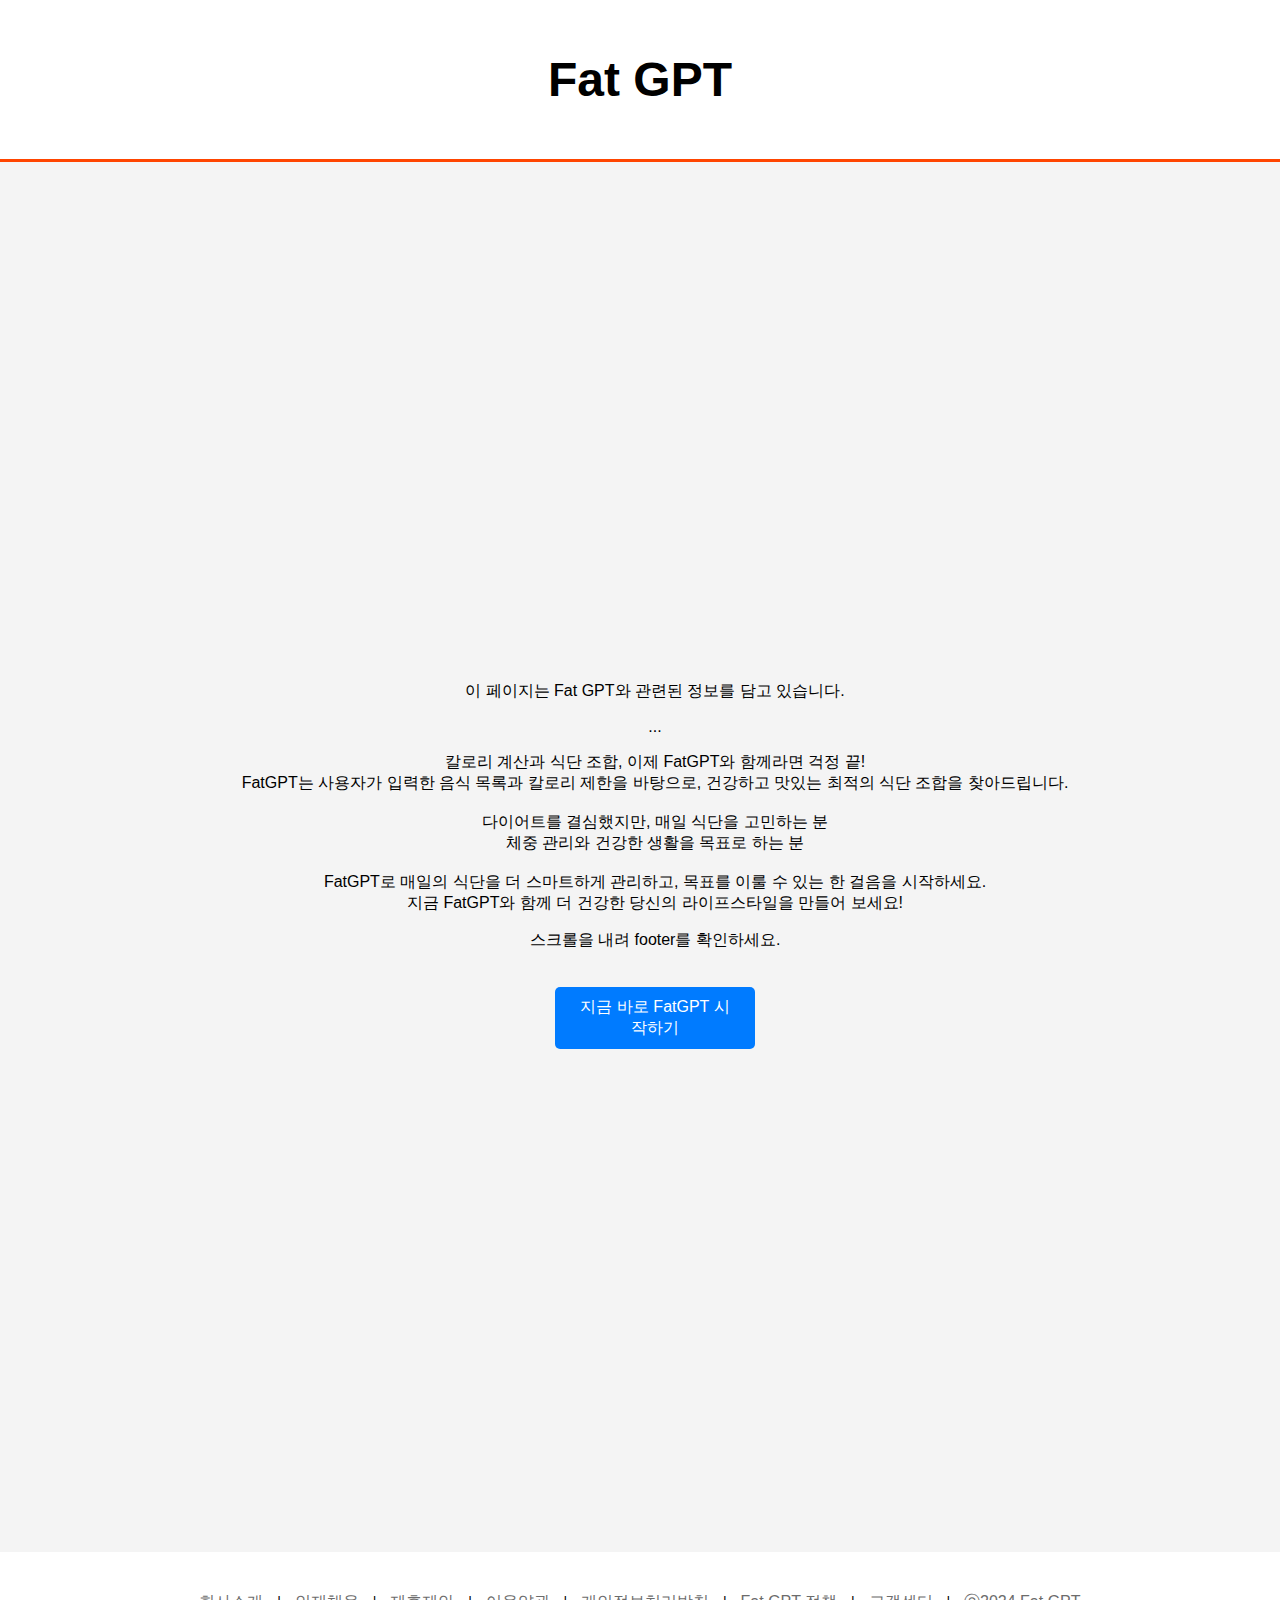
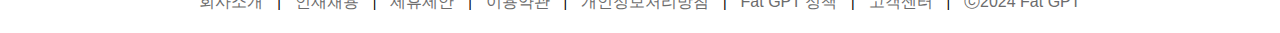
<file: index.html>
<!DOCTYPE html>
<html lang="en">
<head>
    <meta charset="UTF-8">
    <meta name="viewport" content="width=device-width, initial-scale=1.0">
    <title>Redirecting...</title>
    <meta http-equiv="refresh" content="0; URL='./FatGPT/index.html'" />
</head>
<body>
    <p>If you are not redirected automatically, follow this <a href="./FatGPT/index.html">link</a>.</p>
</body>
</html>
</file>
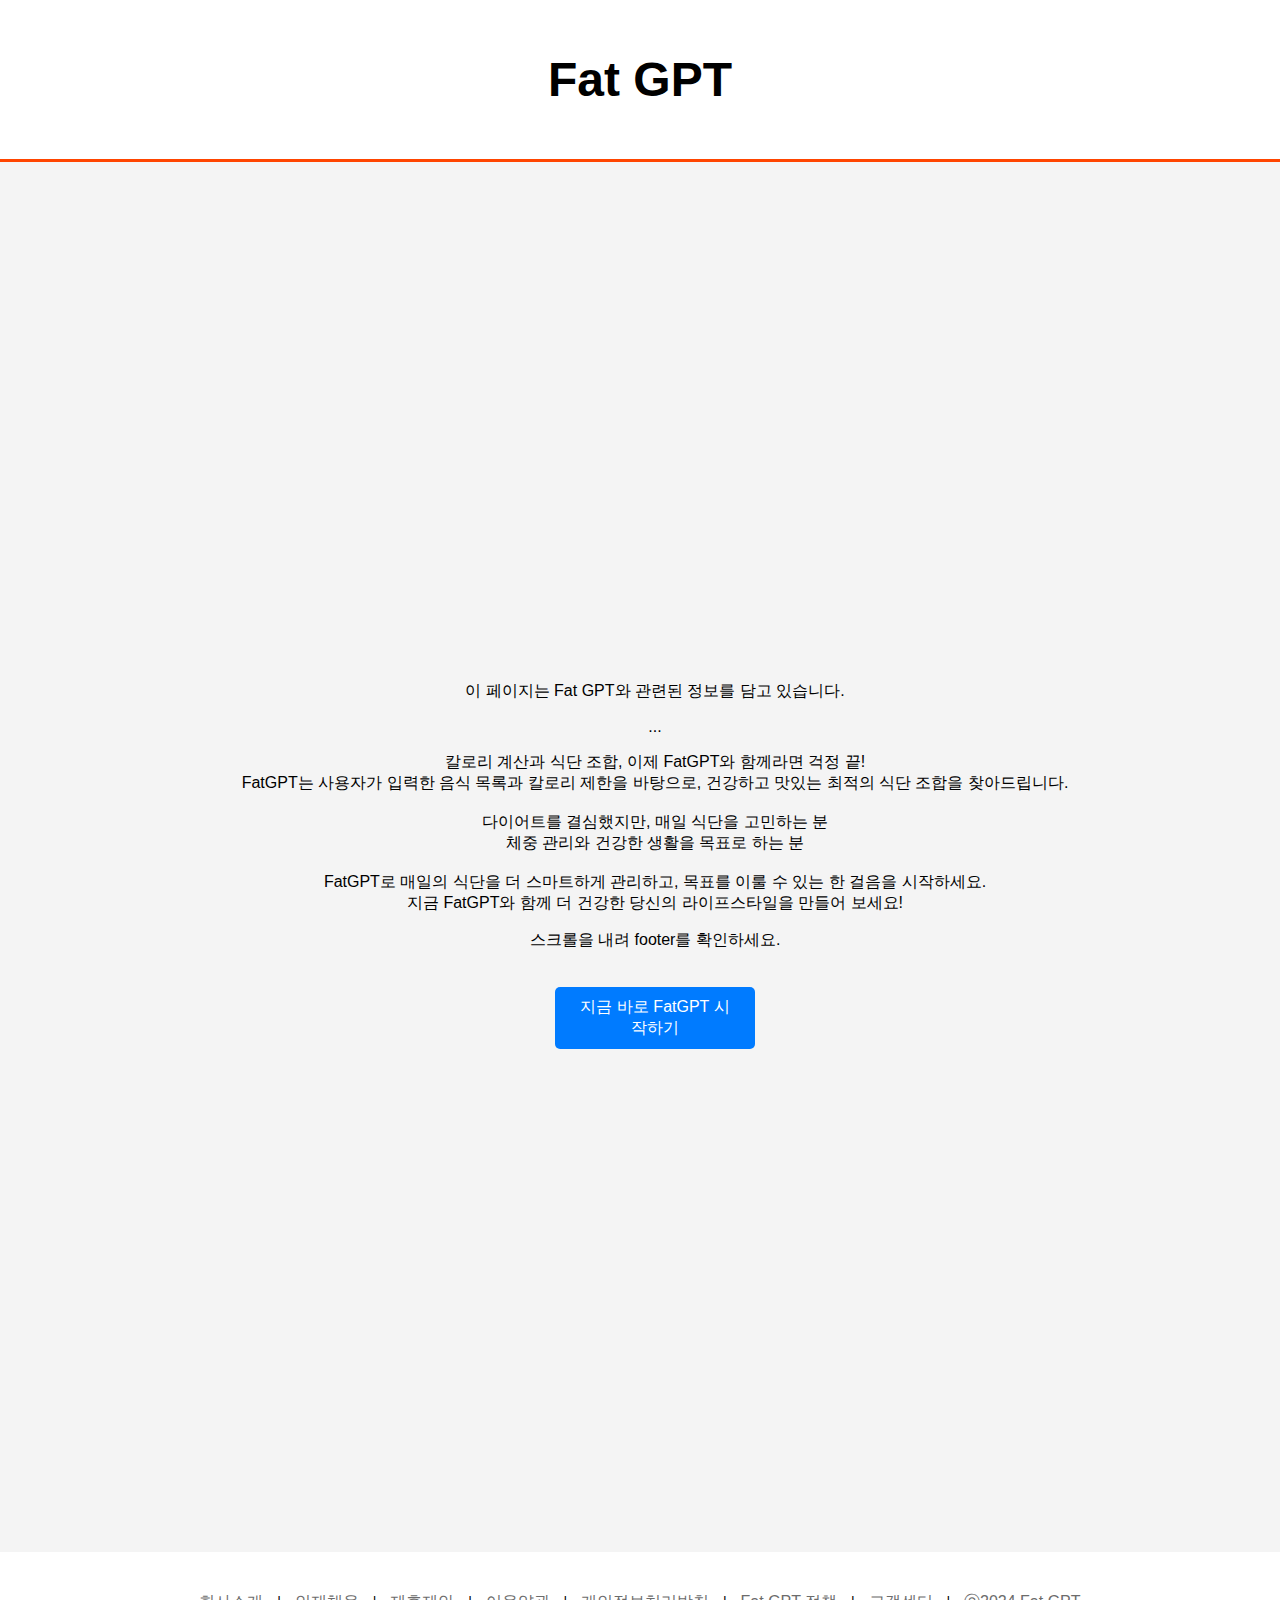
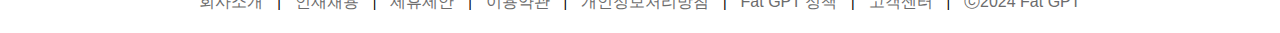
<file: FatGPT/index.html>
<!DOCTYPE html>
<html lang="en">
<head>
    <meta charset="UTF-8">
    <meta name="viewport" content="width=device-width, initial-scale=1.0">
    <title>FAT GPT</title>

    <link rel="stylesheet" href="style.css">
</head>
<body>
    <header>
        <h1>Fat GPT</h1>
    </header>
    <main>
        <div class="content">
            <p>이 페이지는 Fat GPT와 관련된 정보를 담고 있습니다.</p>
            <p>...</p>
            칼로리 계산과 식단 조합, 이제 FatGPT와 함께라면 걱정 끝!<br>
            FatGPT는 사용자가 입력한 음식 목록과 칼로리 제한을 바탕으로, 건강하고 맛있는 최적의 식단 조합을 찾아드립니다.<br>
            <br>
            다이어트를 결심했지만, 매일 식단을 고민하는 분<br>
            체중 관리와 건강한 생활을 목표로 하는 분<br>
            <br>
            FatGPT로 매일의 식단을 더 스마트하게 관리하고, 목표를 이룰 수 있는 한 걸음을 시작하세요.<br>
            지금 FatGPT와 함께 더 건강한 당신의 라이프스타일을 만들어 보세요!<br>
            <p>스크롤을 내려 footer를 확인하세요.</p>

            <a href="login.html">지금 바로 FatGPT 시작하기</a>
        </div>
        
    </main>
    <footer>
        <a href="#">회사소개</a> | 
        <a href="#">인재채용</a> | 
        <a href="#">제휴제안</a> | 
        <a href="#">이용약관</a> | 
        <a href="#">개인정보처리방침</a> | 
        <a href="#">Fat GPT 정책</a> | 
        <a href="#">고객센터</a> | 
        <a href="#">ⓒ2024 Fat GPT</a>
    </footer>
</body>
</html>
</file>
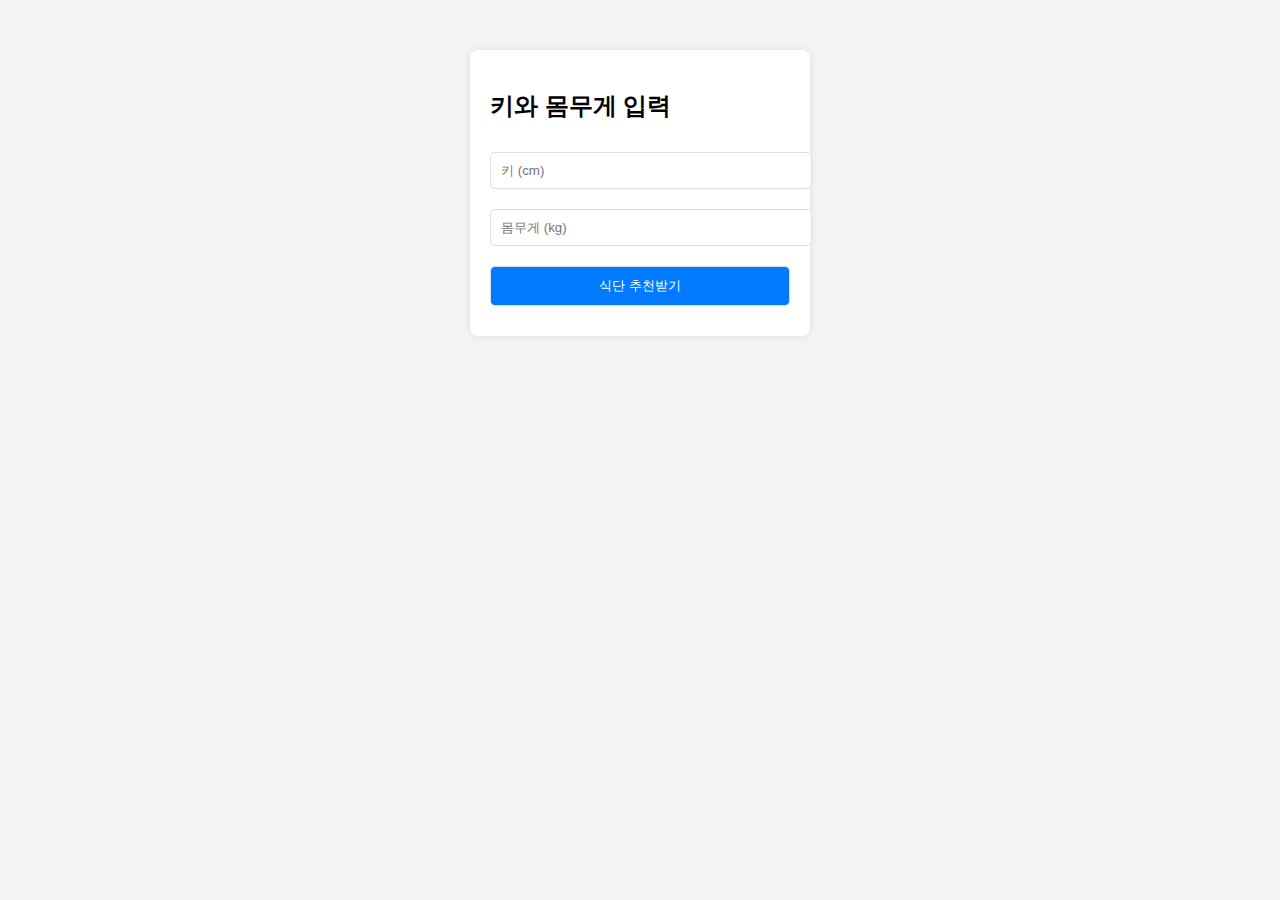
<file: add_food.html>
<!DOCTYPE html>
<html lang="en">
<head>
    <meta charset="UTF-8">
    <meta name="viewport" content="width=device-width, initial-scale=1.0">
    <title>식단 추천</title>
    <style>
        body {
            font-family: Arial, sans-serif;
            margin: 0;
            padding: 0;
            background-color: #f4f4f4;
        }
        form {
            width: 300px;
            margin: 50px auto;
            padding: 20px;
            background: white;
            box-shadow: 0 0 10px rgba(0, 0, 0, 0.1);
            border-radius: 8px;
        }
        input, button {
            width: 100%;
            margin: 10px 0;
            padding: 10px;
            border: 1px solid #ddd;
            border-radius: 5px;
        }
        button {
            background-color: #007BFF;
            color: white;
            cursor: pointer;
        }
        button:hover {
            background-color: #0056b3;
        }
    </style>
</head>
<body>
    <form>
        <h2>키와 몸무게 입력</h2>
        <input type="number" placeholder="키 (cm)" required>
        <input type="number" placeholder="몸무게 (kg)" required>
        <button type="submit">식단 추천받기</button>
    </form>
</body>
</html>
</file>
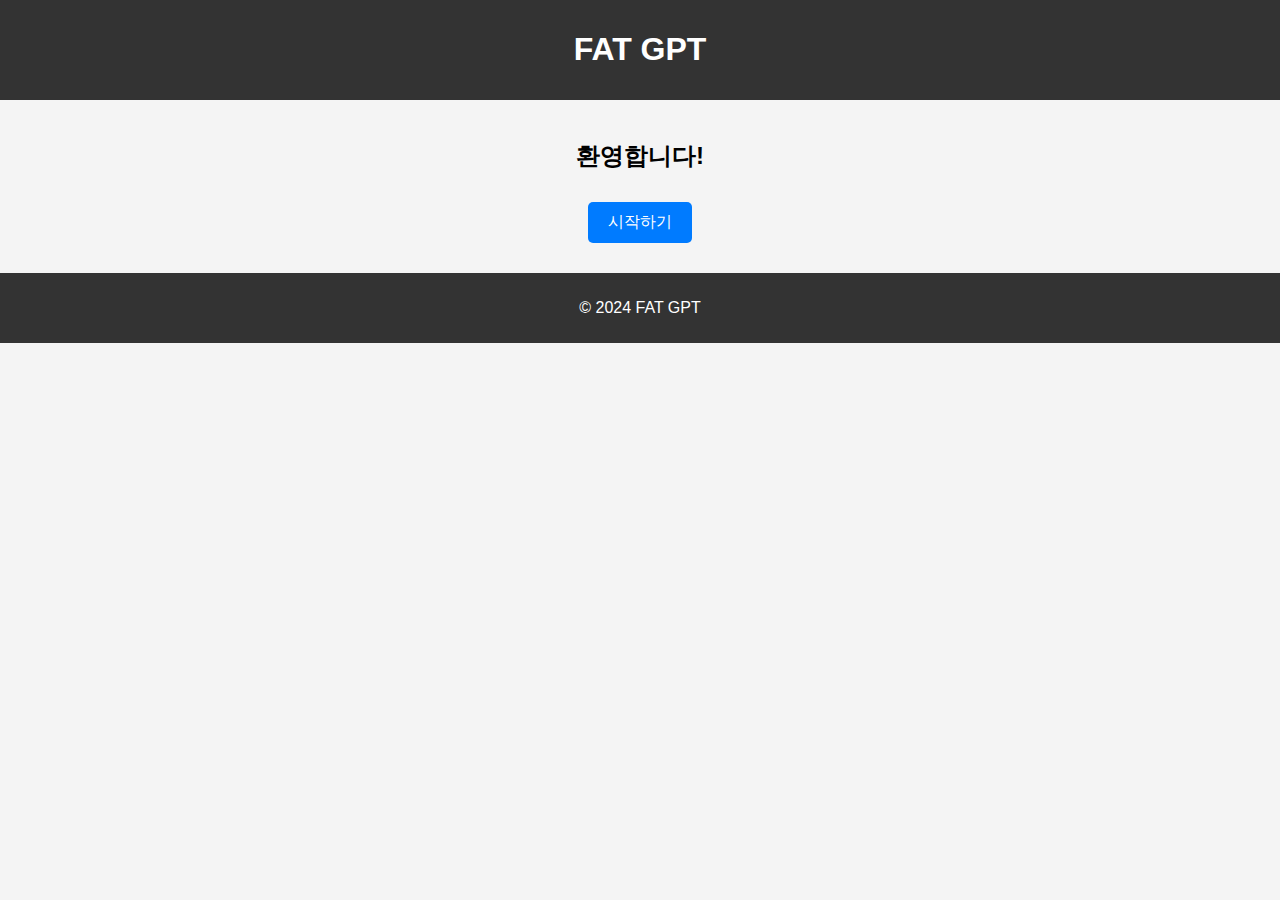
<file: home.html>
<!DOCTYPE html>
<html lang="en">
<head>
    <meta charset="UTF-8">
    <meta name="viewport" content="width=device-width, initial-scale=1.0">
    <title>FAT GPT</title>
    <style>
        body {
            font-family: Arial, sans-serif;
            margin: 0;
            padding: 0;
            background-color: #f4f4f4;
        }
        header, footer {
            background-color: #333;
            color: white;
            text-align: center;
            padding: 10px 0;
        }
        main {
            padding: 20px;
            text-align: center;
        }
        a {
            display: inline-block;
            margin: 10px 0;
            padding: 10px 20px;
            background-color: #007BFF;
            color: white;
            text-decoration: none;
            border-radius: 5px;
        }
        a:hover {
            background-color: #0056b3;
        }
    </style>
</head>
<body>
    <header>
        <h1>FAT GPT</h1>
    </header>
    <main>
        <h2>환영합니다!</h2>
        <a href="login.html">시작하기</a>
    </main>
    <footer>
        <p>© 2024 FAT GPT</p>
    </footer>
</body>
</html>
</file>
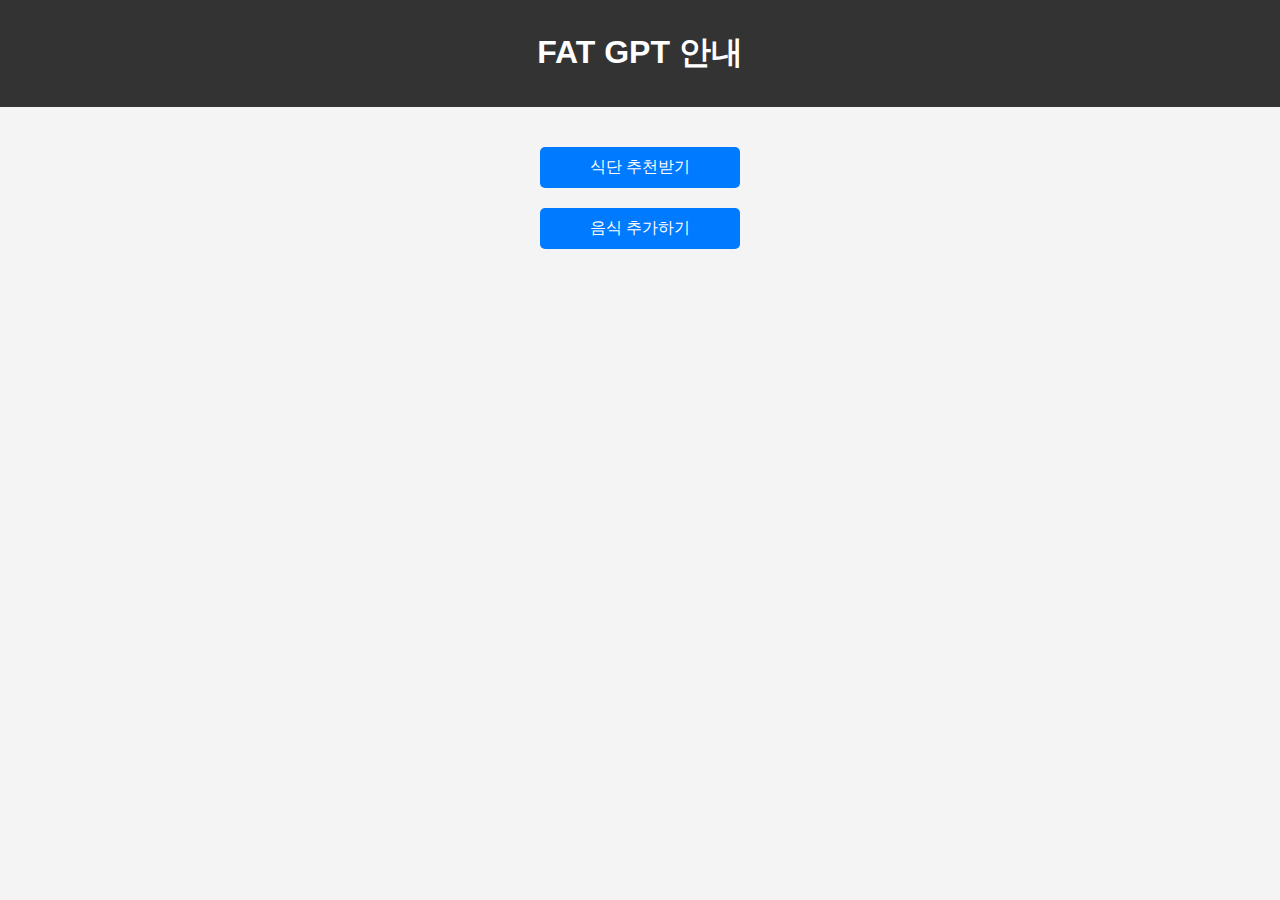
<file: info.html>
<!DOCTYPE html>
<html lang="en">
<head>
    <meta charset="UTF-8">
    <meta name="viewport" content="width=device-width, initial-scale=1.0">
    <title>안내</title>
    <style>
        body {
            font-family: Arial, sans-serif;
            margin: 0;
            padding: 0;
            background-color: #f4f4f4;
        }
        header {
            background-color: #333;
            color: white;
            text-align: center;
            padding: 10px 0;
        }
        main {
            padding: 20px;
            text-align: center;
        }
        button {
            display: block;
            width: 200px;
            margin: 20px auto;
            padding: 10px;
            font-size: 16px;
            color: white;
            background-color: #007BFF;
            border: none;
            border-radius: 5px;
            cursor: pointer;
        }
        button:hover {
            background-color: #0056b3;
        }
    </style>
</head>
<body>
    <header>
        <h1>FAT GPT 안내</h1>
    </header>
    <main>
        <button onclick="location.href='recommend.html'">식단 추천받기</button>
        <button onclick="location.href='add_food.html'">음식 추가하기</button>
    </main>
</body>
</html>
</file>
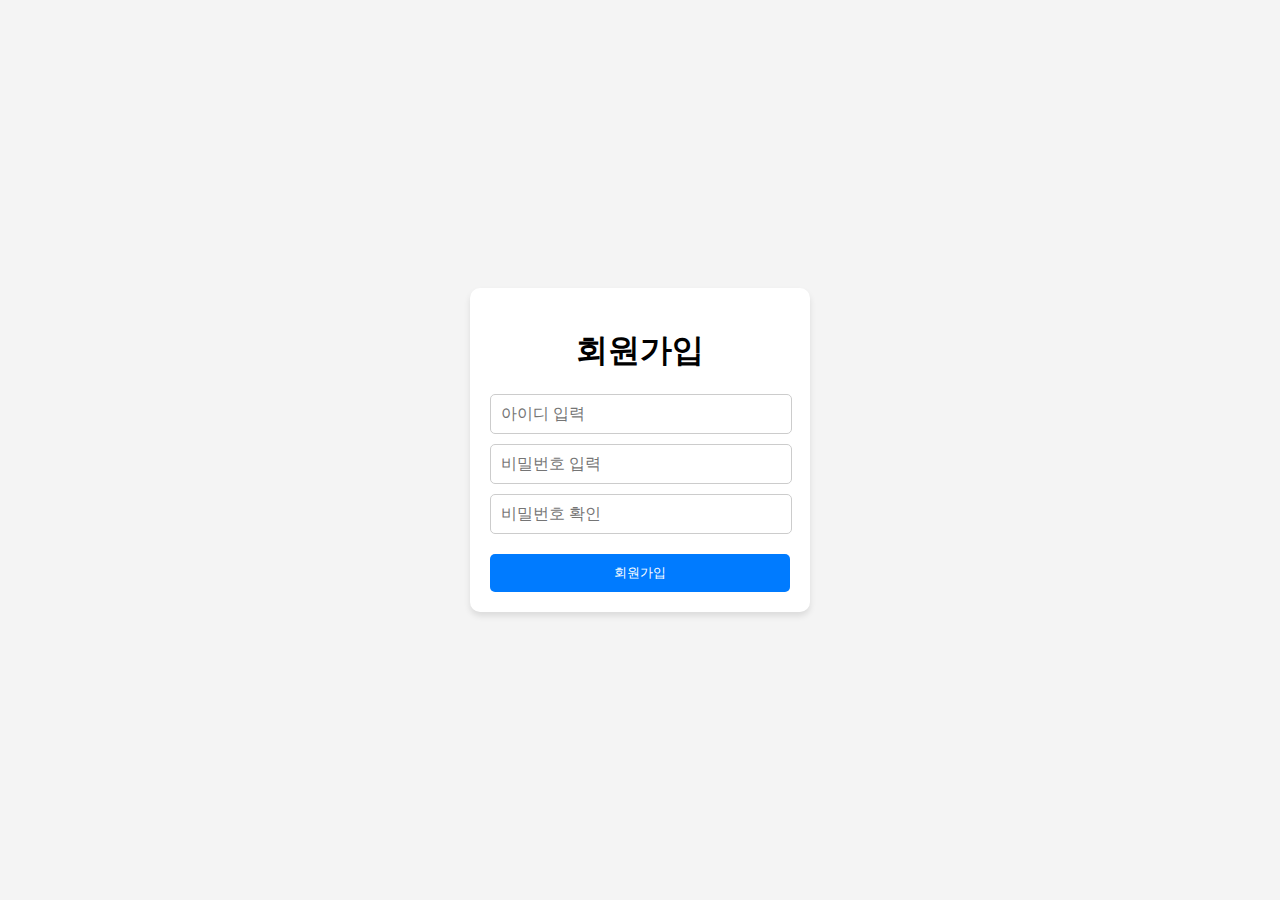
<file: join.html>
<!DOCTYPE html>
<html lang="en">
<head>
    <meta charset="UTF-8">
    <meta name="viewport" content="width=device-width, initial-scale=1.0">
    <title>회원가입</title>
    <style>
        body {
            font-family: Arial, sans-serif;
            margin: 0;
            padding: 0;
            display: flex;
            justify-content: center;
            align-items: center;
            height: 100vh;
            background-color: #f4f4f4;
        }
        .container {
            background: white;
            padding: 20px;
            border-radius: 10px;
            box-shadow: 0 4px 6px rgba(0, 0, 0, 0.1);
            text-align: center;
            width: 300px; /* 컨테이너의 넓이 설정 */
        }
        input {
            display: block;
            width: calc(100% - 20px); /* 컨테이너 크기에 맞게 조정 */
            margin: 10px auto;
            padding: 10px;
            font-size: 16px;
            border: 1px solid #ccc;
            border-radius: 5px;
        }
        button {
            width: 100%;
            padding: 10px;
            background-color: #007BFF;
            color: white;
            border: none;
            border-radius: 5px;
            cursor: pointer;
            margin-top: 10px;
        }
        button:hover {
            background-color: #0056b3;
        }
    </style>
</head>
<body>
    <div class="container">
        <h1>회원가입</h1>
        <input type="text" id="joinId" placeholder="아이디 입력" required>
        <input type="password" id="joinPwd" placeholder="비밀번호 입력" required>
        <input type="password" id="confirmPwd" placeholder="비밀번호 확인" required>
        <button onclick="register()">회원가입</button>
    </div>

    <script>
        function register() {
            const id = document.getElementById('joinId').value;
            const pwd = document.getElementById('joinPwd').value;
            const confirmPwd = document.getElementById('confirmPwd').value;

            if (pwd !== confirmPwd) {
                alert('비밀번호가 일치하지 않습니다.');
                return;
            }

            const accounts = JSON.parse(localStorage.getItem('accounts')) || [];

            if (accounts.some(acc => acc.id === id)) {
                alert('이미 존재하는 아이디입니다.');
                return;
            }

            accounts.push({ id, pwd });
            localStorage.setItem('accounts', JSON.stringify(accounts));

            alert('회원가입이 완료되었습니다. 로그인하세요.');
            location.href = 'login.html';
        }
    </script>
</body>
</html>
</file>
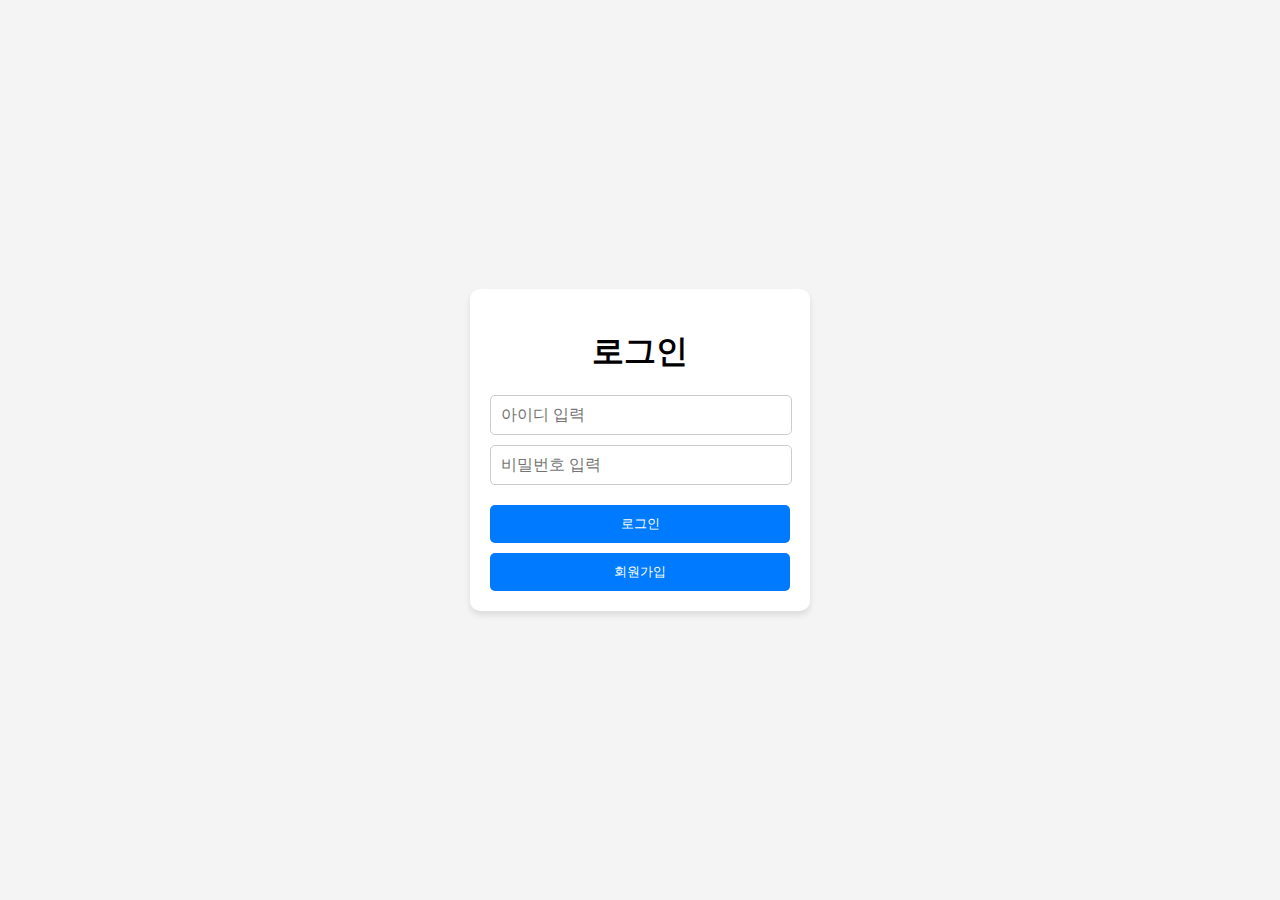
<file: login.html>
<!DOCTYPE html>
<html lang="en">
<head>
    <meta charset="UTF-8">
    <meta name="viewport" content="width=device-width, initial-scale=1.0">
    <title>로그인</title>
    <style>
        body {
            font-family: Arial, sans-serif;
            margin: 0;
            padding: 0;
            display: flex;
            justify-content: center;
            align-items: center;
            height: 100vh;
            background-color: #f4f4f4;
        }
        .container {
            background: white;
            padding: 20px;
            border-radius: 10px;
            box-shadow: 0 4px 6px rgba(0, 0, 0, 0.1);
            text-align: center;
            width: 300px; /* 컨테이너의 넓이 설정 */
        }
        input {
            display: block;
            width: calc(100% - 20px); /* 컨테이너 크기에 맞게 조정 */
            margin: 10px auto;
            padding: 10px;
            font-size: 16px;
            border: 1px solid #ccc;
            border-radius: 5px;
        }
        button {
            width: 100%;
            padding: 10px;
            background-color: #007BFF;
            color: white;
            border: none;
            border-radius: 5px;
            cursor: pointer;
            margin-top: 10px;
        }
        button:hover {
            background-color: #0056b3;
        }
    </style>
</head>
<body>
    <div class="container">
        <h1>로그인</h1>
        <input type="text" id="loginId" placeholder="아이디 입력" required>
        <input type="password" id="loginPwd" placeholder="비밀번호 입력" required>
        <button onclick="login()">로그인</button>
        <button onclick="location.href='join.html'">회원가입</button>
    </div>

    <script>
        function login() {
            const id = document.getElementById('loginId').value;
            const pwd = document.getElementById('loginPwd').value;

            const accounts = JSON.parse(localStorage.getItem('accounts')) || [];
            const user = accounts.find(acc => acc.id === id && acc.pwd === pwd);

            if (user) {
                alert('로그인 성공!');
                location.href = 'info.html';
            } else {
                alert('아이디 또는 비밀번호가 올바르지 않습니다.');
            }
        }
    </script>
</body>
</html>
</file>
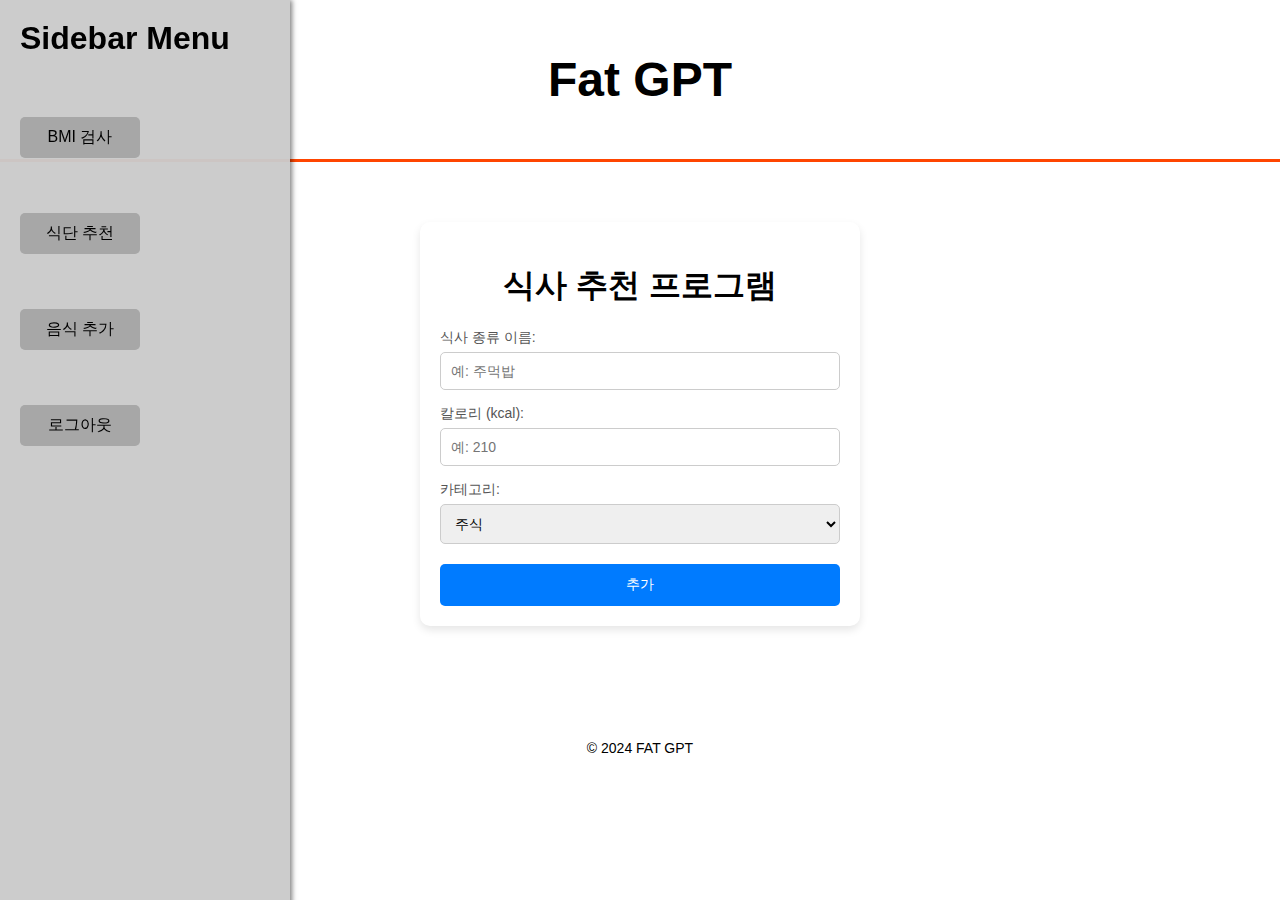
<file: FatGPT/add.html>
<!DOCTYPE html>
<html lang="ko">
<head>
  <meta charset="UTF-8">
  <meta name="viewport" content="width=device-width, initial-scale=1.0">
  <title>식사 추천</title>

  <link rel="stylesheet" href="style.css">
  <script src="functions.js"></script>
  
  <style>
    label {
      display: block;
      font-size: 14px;
      color: #555;
      margin-top: 15px;
      text-align: left;
    }

    input, select {
      width: 100%;
      padding: 10px;
      margin-top: 5px;
      border: 1px solid #ccc;
      border-radius: 5px;
      box-sizing: border-box;
      font-size: 14px;
    }

    button {
      margin-top: 20px;
      padding: 12px 20px;
      background-color: #007bff;
      color: #fff;
      border: none;
      border-radius: 5px;
      cursor: pointer;
      font-size: 14px;
      width: 100%;
    }

    button:hover {
      background-color: #0056b3;
    }

    #meal-result {
      margin-top: 20px;
      text-align: left;
      font-size: 14px;
      color: #333;
      background-color: #f1f1f1;
      padding: 15px;
      border-radius: 5px;
    }
  </style>
</head>
<body>
    <!-- 사이드바 -->
    <div class="sidebar">
        <h2>Sidebar Menu</h2>
        <ul>
            <li><a href="bmi.html">BMI 검사</a></li>
            <li><a href="menu.html">식단 추천</a></li>
            <li><a href="add.html">음식 추가</a></li>
            <li><a href="login.html">로그아웃</a></li>
        </ul>
    </div>
    <header>
        <h1>Fat GPT</h1>
    </header>
    <div class="container">
        <h1>식사 추천 프로그램</h1>

        <!-- 식사 종류 입력 필드 -->
        <div>
        <label for="food-name">식사 종류 이름:</label>
        <input type="text" id="food-name" placeholder="예: 주먹밥">
        </div>

        <div>
        <label for="food-calories">칼로리 (kcal):</label>
        <input type="number" id="food-calories" min="0" placeholder="예: 210">
        </div>

        <div>
        <label for="food-category">카테고리:</label>
        <select id="food-category">
            <option value="주식">주식</option>
            <option value="단일음식">단일음식</option>
            <option value="메인반찬">메인반찬</option>
            <option value="사이드반찬">사이드반찬</option>
            <option value="국">국</option>
            <option value="후식">후식</option>
        </select>
        </div>
        
        <!-- 추가 버튼 -->
        <button onclick="addFood()">추가</button>

        <script>
        window.onload = function() {
            // 로컬 스토리지에서 식사 종류 로드
            const foodsData = JSON.parse(localStorage.getItem("Foods")) || [];
        };

        function addFood() {
            const name = document.getElementById('food-name').value;
            const calories = parseInt(document.getElementById('food-calories').value);
            const category = document.getElementById('food-category').value;

            if (name && calories && category) {
            const newFood = { name, calories, category };
            const foodsData = JSON.parse(localStorage.getItem("Foods")) || [];
            foodsData.push(newFood);
            localStorage.setItem("Foods", JSON.stringify(foodsData));

            // 입력 필드 초기화
            document.getElementById('food-name').value = '';
            document.getElementById('food-calories').value = '';
            document.getElementById('food-category').value = '주식';
            } else {
            alert('모든 필드를 입력하세요.');
            }
        }


        </script>
    </div>

    <footer>
        <p>© 2024 FAT GPT</p>
    </footer>
</body>
</html>
</file>
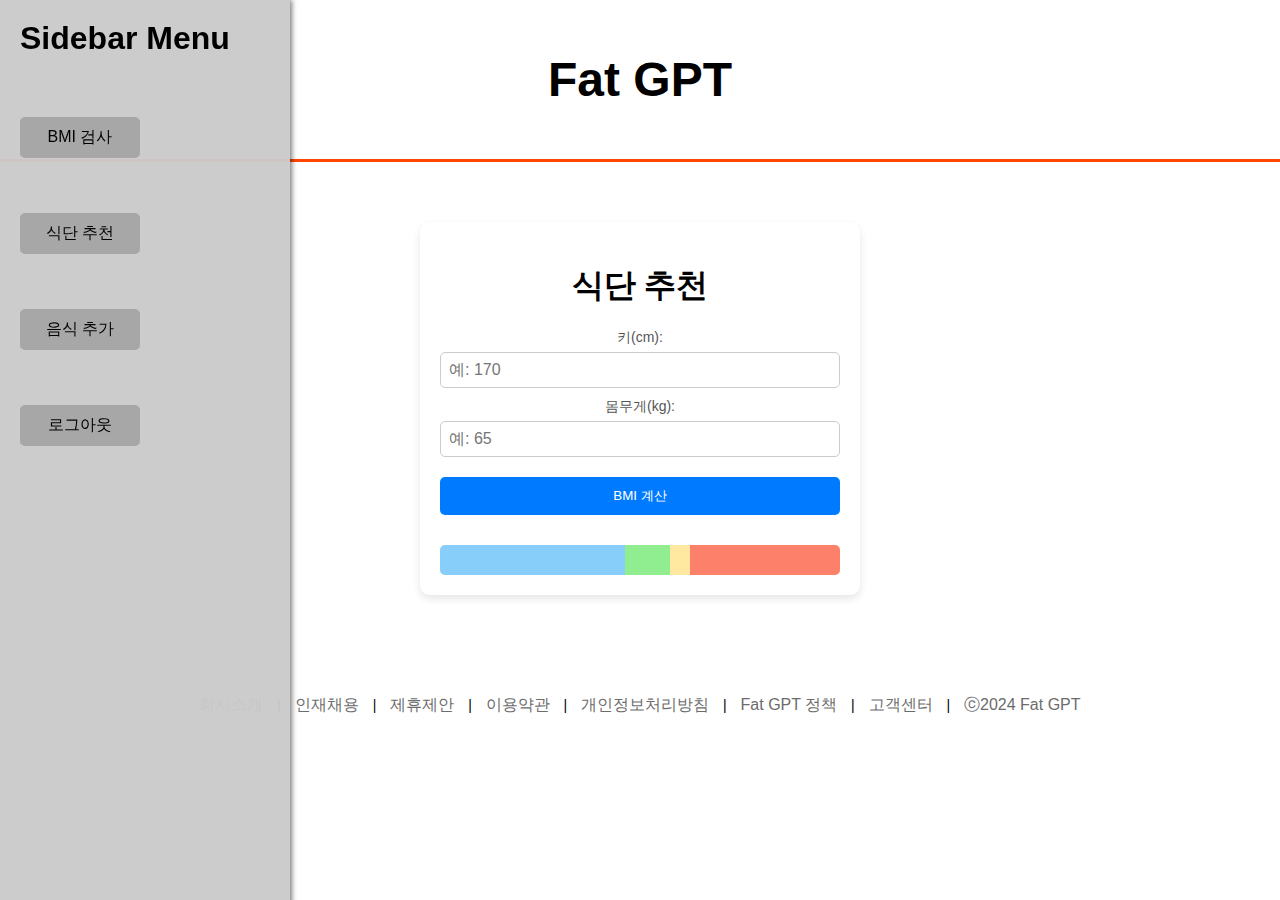
<file: FatGPT/bmi.html>
<!DOCTYPE html>
<html lang="en">
<head>
    <meta charset="UTF-8">
    <meta name="viewport" content="width=device-width, initial-scale=1.0">
    <title>식단 추천</title>

    <link rel="stylesheet" href="style.css">
    <script src="functions.js"></script>

    <style>
        label {
            display: block;
            margin-top: 10px;
            font-size: 14px;
            color: #555;
        }

        input {
            width: 100%;
            padding: 8px;
            margin-top: 5px;
            border: 1px solid #ccc;
            border-radius: 5px;
            box-sizing: border-box;
        }

        .bmi-bar-container {
            position: relative;
            width: 100%;
            height: 30px;
            background-color: #f4f4f4;
            border-radius: 5px;
            margin-top: 30px;
            overflow: hidden;
        }

        .bmi-range {
            position: absolute;
            height: 100%;
            top: 0;
        }

        .underweight {
            background-color: rgb(135, 206, 250);
            width: calc((18.5 / 40) * 100%);
        }

        .normal {
            background-color: rgb(144, 238, 144);
            left: calc((18.5 / 40) * 100%);
            width: calc(((23 - 18.5) / 40) * 100%);
        }

        .overweight {
            background-color: rgba(255, 231, 153, 0.925);
            left: calc((23 / 40) * 100%);
            width: calc(((25 - 23) / 40) * 100%);
        }

        .obese {
            background-color: rgba(255, 99, 71, 0.801);
            left: calc((25 / 40) * 100%);
            width: calc(((40 - 25) / 40) * 100%);
        }

        .bmi-indicator {
            position: absolute;
            top: -10px;
            width: 2px;
            height: 50px;
            background-color: black;
        }

        .bmi-label {
            position: absolute;
            top: -25px;
            font-size: 12px;
            color: #333;
            text-align: center;
            background-color: #f4f4f4;
            padding: 2px 4px;
            border-radius: 3px;
            box-shadow: 0px 0px 2px rgba(0, 0, 0, 0.2);
            transform: translateX(-50%);
        }

        .bmi-result {
            margin-top: 20px;
            text-align: left;
            font-size: 14px;
            color: #555;
        }

        .recommend-button {
            margin-top: 20px;
            padding: 10px 20px;
            background-color: #28a745;
            color: white;
            border: none;
            border-radius: 5px;
            cursor: pointer;
            text-decoration: none;
            display: inline-block;
        }

        .recommend-button:hover {
            background-color: #218838;
        }
    </style>
</head>
<body>
    <!-- 사이드바 -->
    <div class="sidebar">
        <h2>Sidebar Menu</h2>
        <ul>
            <li><a href="bmi.html">BMI 검사</a></li>
            <li><a href="menu.html">식단 추천</a></li>
            <li><a href="add.html">음식 추가</a></li>
            <li><a href="login.html">로그아웃</a></li>
        </ul>
    </div>
    
    <header>
        <h1>Fat GPT</h1>
    </header>
    <div class="container">
        <h1>식단 추천</h1>
        <form id="bmi-form">
            <label for="height">키(cm):</label>
            <input type="number" id="height" placeholder="예: 170" required>
            <label for="weight">몸무게(kg):</label>
            <input type="number" id="weight" placeholder="예: 65" required>
            <button type="submit">BMI 계산</button>
        </form>

        <div class="bmi-result" id="bmi-result"></div>

        <div class="bmi-bar-container">
            <div class="bmi-range underweight"></div>
            <div class="bmi-range normal"></div>
            <div class="bmi-range overweight"></div>
            <div class="bmi-range obese"></div>
            <div class="bmi-indicator" id="bmi-indicator" style="display: none;"></div>
        </div>

        <a href="menu.html" class="recommend-button" id="recommend-button" style="display: none;">식단 추천받기</a>
    </div>

    <script>
        document.getElementById("bmi-form").addEventListener("submit", function (e) {
            e.preventDefault();

            const height = parseFloat(document.getElementById("height").value);
            const weight = parseFloat(document.getElementById("weight").value);

            try {
                const result = calculateBMI(height, weight);

                const bmiResultDiv = document.getElementById("bmi-result");
                bmiResultDiv.innerHTML = `
                    <p><strong>BMI:</strong> ${result.bmi}</p>
                    <p><strong>정상 몸무게 범위:</strong> ${result.normalWeightRange.min}kg ~ ${result.normalWeightRange.max}kg</p>
                `;

                const bmiIndicator = document.getElementById("bmi-indicator");
                const bmiPercent = Math.min(40, Math.max(0, result.bmi)) / 40 * 100;
                bmiIndicator.style.left = `${bmiPercent}%`;
                bmiIndicator.style.display = "block";

                document.getElementById("recommend-button").style.display = "inline-block";

                // 현재 몸무게 값을 localStorage에 저장
                localStorage.setItem("currentWeight", weight);  
            } catch (error) {
                alert(error.message);
            }
        });
    </script>
    <footer>
        <a href="#">회사소개</a> | 
        <a href="#">인재채용</a> | 
        <a href="#">제휴제안</a> | 
        <a href="#">이용약관</a> | 
        <a href="#">개인정보처리방침</a> | 
        <a href="#">Fat GPT 정책</a> | 
        <a href="#">고객센터</a> | 
        <a href="#">ⓒ2024 Fat GPT</a>
    </footer>
</body>
</html>
</file>
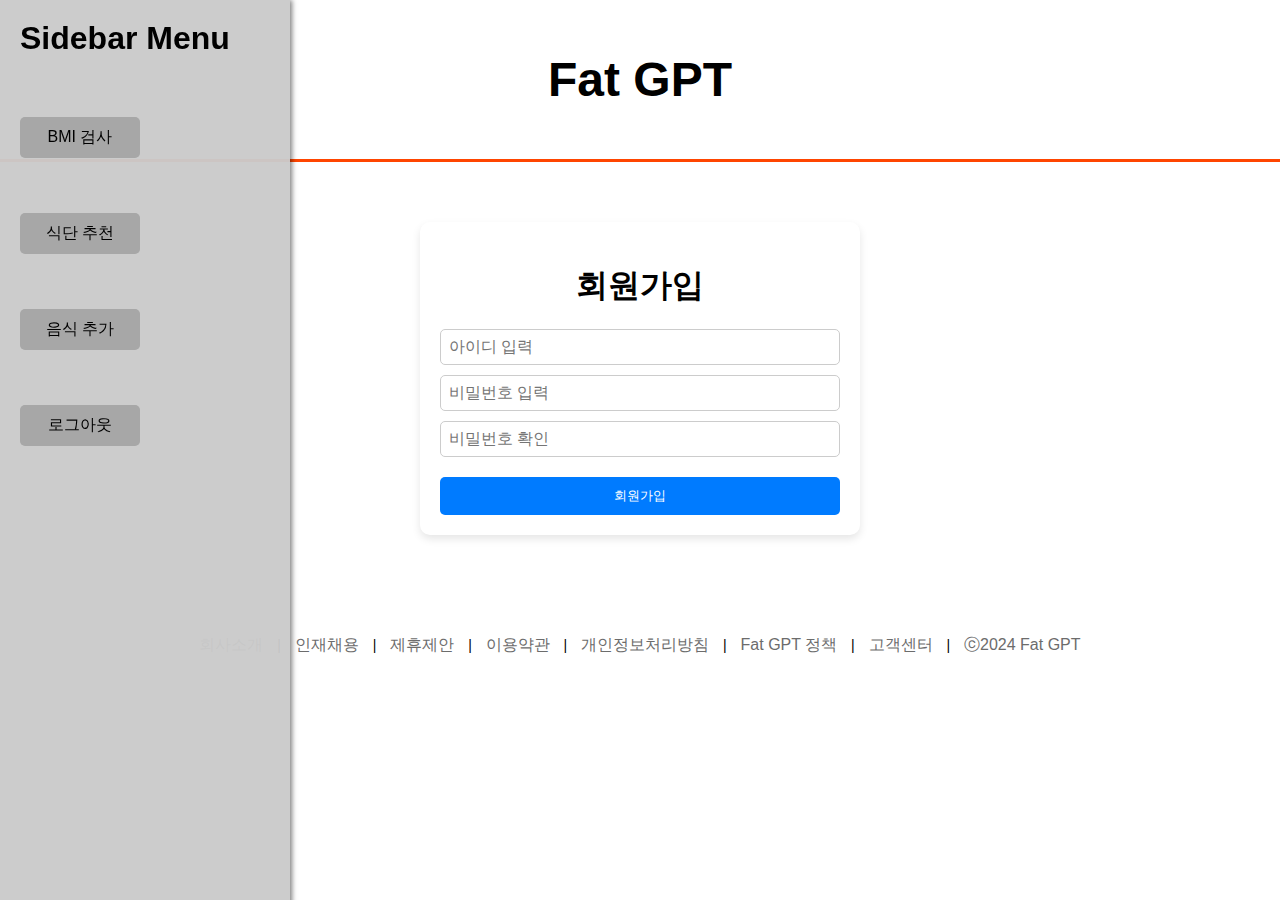
<file: FatGPT/join.html>
<!DOCTYPE html>
<html lang="en">
<head>
    <meta charset="UTF-8">
    <meta name="viewport" content="width=device-width, initial-scale=1.0">
    <title>회원가입</title>

    <link rel="stylesheet" href="style.css">
</head>
<body>
    <!-- 사이드바 -->
    <div class="sidebar">
        <h2>Sidebar Menu</h2>
        <ul>
            <li><a href="bmi.html">BMI 검사</a></li>
            <li><a href="menu.html">식단 추천</a></li>
            <li><a href="add.html">음식 추가</a></li>
            <li><a href="login.html">로그아웃</a></li>
        </ul>
    </div>
    
    <header>
        <h1>Fat GPT</h1>
    </header>
    <div class="container">
        <h1>회원가입</h1>
        <input type="text" id="joinId" placeholder="아이디 입력" required>
        <input type="password" id="joinPwd" placeholder="비밀번호 입력" required>
        <input type="password" id="confirmPwd" placeholder="비밀번호 확인" required>
        <button onclick="register()">회원가입</button>
    </div>

    <script>
        function register() {
            const id = document.getElementById('joinId').value;
            const pwd = document.getElementById('joinPwd').value;
            const confirmPwd = document.getElementById('confirmPwd').value;

            if (pwd !== confirmPwd) {
                alert('비밀번호가 일치하지 않습니다.');
                return;
            }

            const accounts = JSON.parse(localStorage.getItem('accounts')) || [];

            if (accounts.some(acc => acc.id === id)) {
                alert('이미 존재하는 아이디입니다.');
                return;
            }

            accounts.push({ id, pwd });
            localStorage.setItem('accounts', JSON.stringify(accounts));

            alert('회원가입이 완료되었습니다. 로그인하세요.');
            location.href = 'login.html';
        }
    </script>
    <footer>
        <a href="#">회사소개</a> | 
        <a href="#">인재채용</a> | 
        <a href="#">제휴제안</a> | 
        <a href="#">이용약관</a> | 
        <a href="#">개인정보처리방침</a> | 
        <a href="#">Fat GPT 정책</a> | 
        <a href="#">고객센터</a> | 
        <a href="#">ⓒ2024 Fat GPT</a>
    </footer>
</body>
</html>
</file>
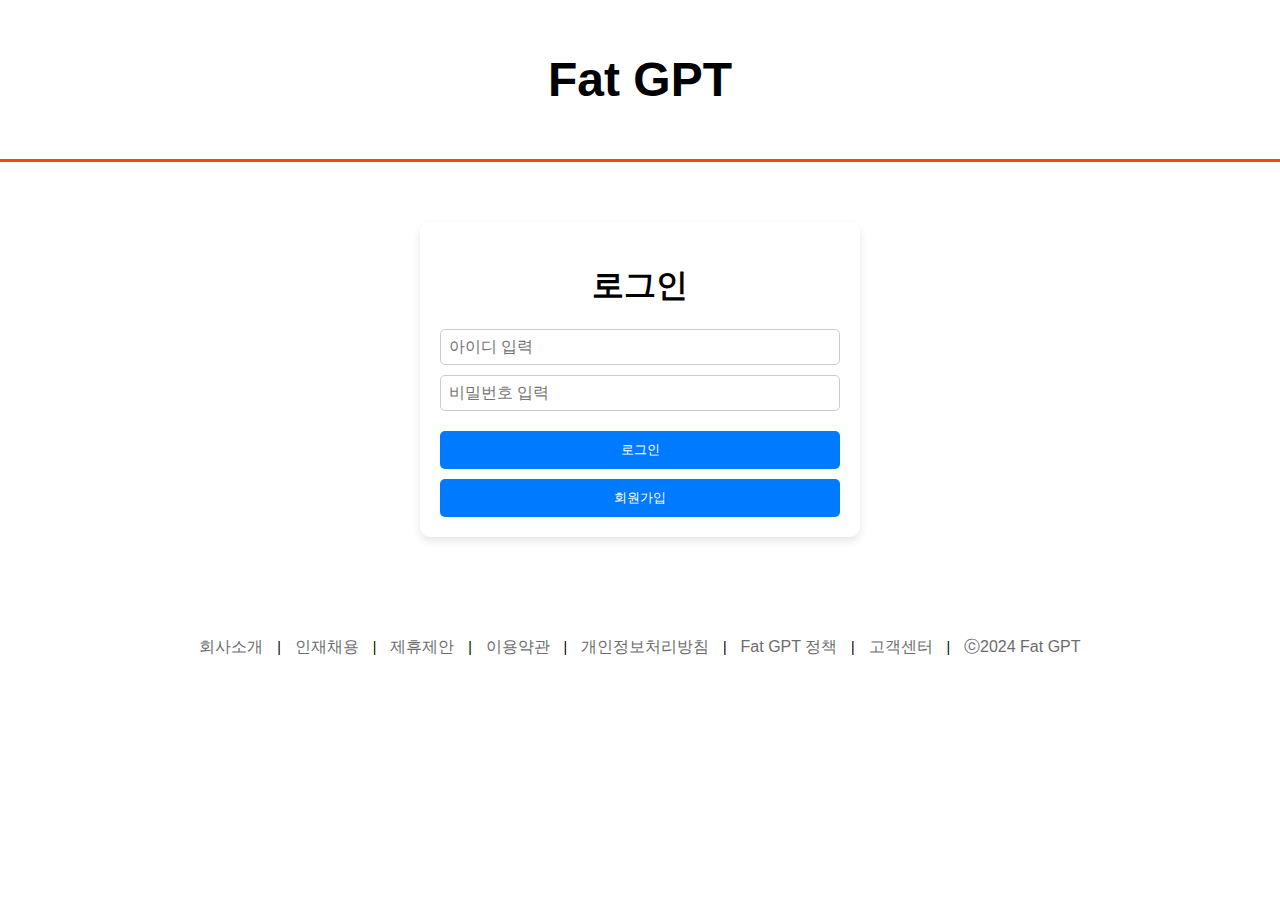
<file: FatGPT/login.html>
<!DOCTYPE html>
<html lang="en">
<head>
    <meta charset="UTF-8">
    <meta name="viewport" content="width=device-width, initial-scale=1.0">
    <title>로그인</title>
    
    <link rel="stylesheet" href="style.css">
</head>
<body>
    <header>
        <h1>Fat GPT</h1>
    </header>

    <div class="container">
        <h1>로그인</h1>
        <input type="text" id="loginId" placeholder="아이디 입력" required>
        <input type="password" id="loginPwd" placeholder="비밀번호 입력" required>
        <button onclick="login()">로그인</button>
        <button onclick="location.href='join.html'">회원가입</button>
    </div>

    <script>
        function login() {
            const id = document.getElementById('loginId').value;
            const pwd = document.getElementById('loginPwd').value;

            const accounts = JSON.parse(localStorage.getItem('accounts')) || [];
            const user = accounts.find(acc => acc.id === id && acc.pwd === pwd);

            if (user) {
                alert('로그인 성공!');
                location.href = 'bmi.html';
            } else {
                alert('아이디 또는 비밀번호가 올바르지 않습니다.');
            }
        }
    </script>
    <footer>
        <a href="#">회사소개</a> | 
        <a href="#">인재채용</a> | 
        <a href="#">제휴제안</a> | 
        <a href="#">이용약관</a> | 
        <a href="#">개인정보처리방침</a> | 
        <a href="#">Fat GPT 정책</a> | 
        <a href="#">고객센터</a> | 
        <a href="#">ⓒ2024 Fat GPT</a>
    </footer>
</body>
</html>
</file>
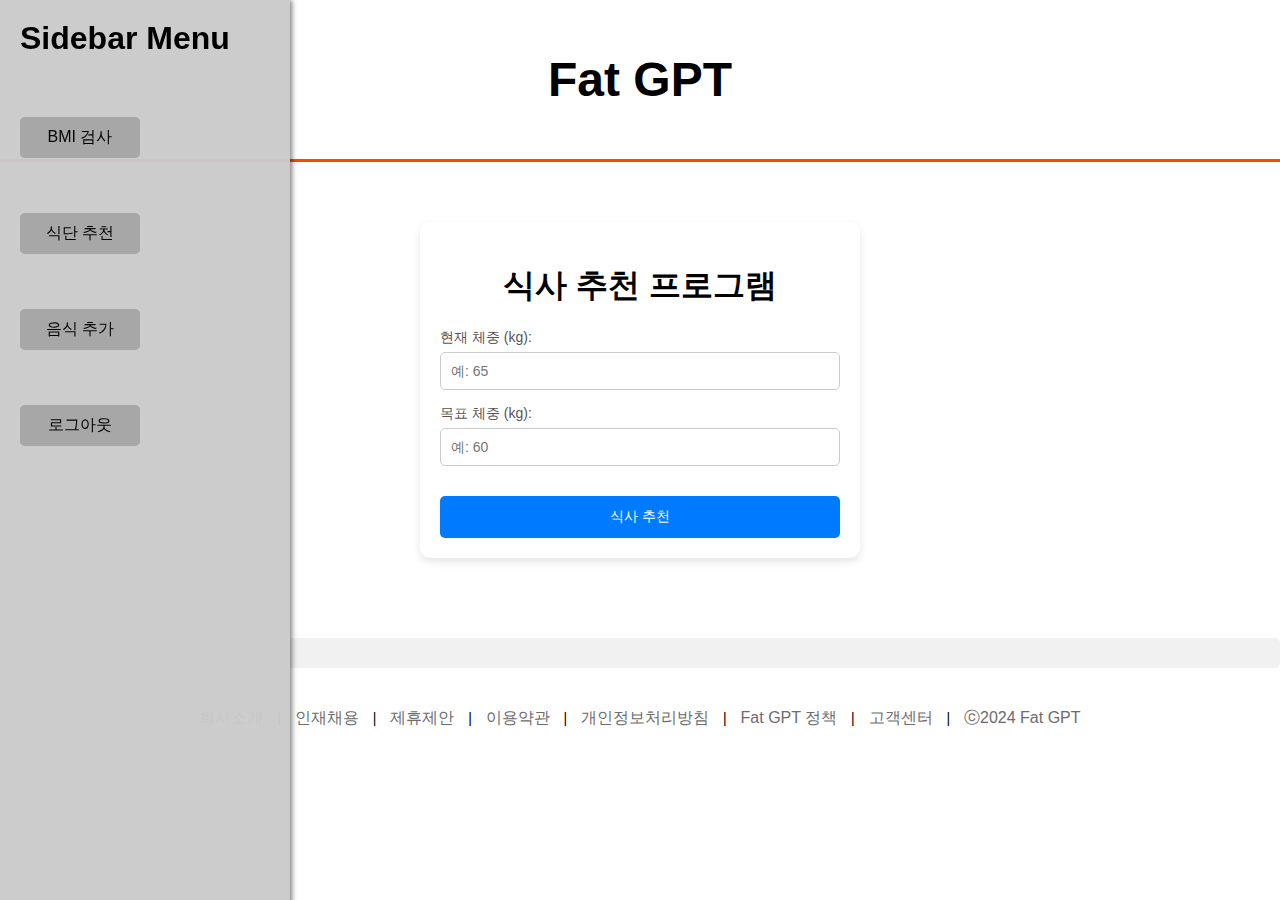
<file: FatGPT/menu.html>
<!DOCTYPE html>
<html lang="ko">
<head>
  <meta charset="UTF-8">
  <meta name="viewport" content="width=device-width, initial-scale=1.0">
  <title>식사 추천</title>

  <link rel="stylesheet" href="style.css">
  
  <style>
    label {
      display: block;
      font-size: 14px;
      color: #555;
      margin-top: 15px;
      text-align: left;
    }

    input {
      width: 100%;
      padding: 10px;
      margin-top: 5px;
      border: 1px solid #ccc;
      border-radius: 5px;
      box-sizing: border-box;
      font-size: 14px;
    }

    button {
      margin-top: 20px;
      padding: 12px 20px;
      background-color: #007bff;
      color: #fff;
      border: none;
      border-radius: 5px;
      cursor: pointer;
      font-size: 14px;
      width: 100%;
    }

    button:hover {
      background-color: #0056b3;
    }

    #meal-result {
      margin-top: 20px;
      text-align: left;
      font-size: 14px;
      color: #333;
      background-color: #f1f1f1;
      padding: 15px;
      border-radius: 5px;
    }
  </style>
</head>
<script src="functions.js"></script>
<body>
  <!-- 사이드바 -->
  <div class="sidebar">
    <h2>Sidebar Menu</h2>
    <ul>
        <li><a href="bmi.html">BMI 검사</a></li>
        <li><a href="menu.html">식단 추천</a></li>
        <li><a href="add.html">음식 추가</a></li>
        <li><a href="login.html">로그아웃</a></li>
    </ul>
  </div>

  <header>
    <h1>Fat GPT</h1>
  </header>
  <div class="container">
    <h1>식사 추천 프로그램</h1>

    <!-- 현재 체중 및 목표 체중 입력 -->
    <div>
      <label for="weight">현재 체중 (kg):</label>
      <input type="number" id="weight" min="0" placeholder="예: 65">
    </div>

    <div>
      <label for="goalWeight">목표 체중 (kg):</label>
      <input type="number" id="goalWeight" min="0" placeholder="예: 60">
    </div>

    <!-- 버튼 -->
    <button onclick="onButtonClick()">식사 추천</button> 

  </div>

  <!-- 결과 출력 -->
  <div id="meal-result"></div>

  <script>
    function onButtonClick(){
      recommend3Meals(new FoodsData(), calculateCalories(document.getElementById('weight').value, document.getElementById('goalWeight').value))
      const mealPlan = JSON.parse(localStorage.getItem("dailyMealPlan"));
        if (mealPlan) {
            document.getElementById("meal-result").innerHTML = `
                <h2>아침:</h2>
                <ul>${mealPlan.breakfast.map(food => `<li>${food.name}</li>`).join('')}</ul>
                <h2>점심:</h2>
                <ul>${mealPlan.lunch.map(food => `<li>${food.name}</li>`).join('')}</ul>
                <h2>저녁:</h2>
                <ul>${mealPlan.dinner.map(food => `<li>${food.name}</li>`).join('')}</ul>
            `;
        }
    }
    window.onload = function() {
        const currentWeight = localStorage.getItem("currentWeight");
        if (currentWeight) {
            document.getElementById("weight").value = currentWeight;
        }

        // 로컬 스토리지에서 식사 추천 결과 로드
    };
  </script>

  <footer>
    <a href="#">회사소개</a> | 
    <a href="#">인재채용</a> | 
    <a href="#">제휴제안</a> | 
    <a href="#">이용약관</a> | 
    <a href="#">개인정보처리방침</a> | 
    <a href="#">Fat GPT 정책</a> | 
    <a href="#">고객센터</a> | 
    <a href="#">ⓒ2024 Fat GPT</a>
</footer>
</body>
</html>
</file>
<file: FatGPT/style.css>
/* style.css */

body, html {
    margin: 0;
    padding: 0;
    font-family: Arial, sans-serif;
}

header {
    padding: 20px;
    text-align: center;
    font-size: 24px;
    border-bottom: 3px solid #FF4500; /* 다홍색(OrangeRed)의 가로줄 */
}

main {
    min-height: 150vh; /* 충분히 긴 컨텐츠 영역 확보 */
    padding: 20px;
    background-color: #f4f4f4;
}

.content a {
    margin-top: 20px; /* 버튼을 h2와 분리하기 위해 상단 여백 추가 */
    display: inline-block;
    padding: 10px 20px;
    background-color: #007BFF;
    color: white;
    text-decoration: none;
    border-radius: 5px;
    max-width: 200px; /* 버튼의 최대 너비 제한 */
    width: 60%; /* 자동으로 너비 설정 */
    box-sizing: border-box; /* 패딩을 포함한 너비 계산 */
}

.content a:hover {
    background-color: #0056b3;
}

footer {
    text-align: center;
    padding: 20px;
    font-size: 14px;
    margin-top: 20px; /* 위 컨텐츠와 간격 추가 */
}

footer a {
    text-decoration: none; /* 기본 밑줄 제거 */
    color: #6c6c6c; /* 텍스트 색상 (원하는 색으로 설정) */
    font-size: 16px; /* 폰트 크기 */
    padding: 5px 10px; /* 패딩 추가 */
}

footer a:hover {
    text-decoration: underline; /* 마우스를 올리면 밑줄 추가 */
}

.container {
    background-color: white;
    padding: 20px;
    border-radius: 10px;
    box-shadow: 0 4px 8px rgba(0, 0, 0, 0.8);
    width: 100%;
    max-width: 400px;
    max-height: 500px;
    text-align: center;
    margin-top: 60px; /* header 높이만큼 여백 추가 */
    margin-bottom: 60px; /* footer 높이만큼 여백 추가 */
}

main {
    flex: 1;
    display: flex;
    flex-direction: column;
    justify-content: center;
    align-items: center;
    padding: 20px;
    text-align: center;
}

/* Container */
.container {
    background-color: white;
    padding: 20px;
    border-radius: 10px;
    box-shadow: 0 4px 8px rgba(0, 0, 0, 0.1);
    width: 100%;
    max-width: 400px;
    text-align: center;
    margin: 60px auto 80px auto; /* 위 여백 추가 (header 높이만큼), 아래 여백 (footer 높이만큼) */
}



/* login */



input {
    display: block;
    width: calc(100% - 20px); /* 컨테이너 크기에 맞게 조정 */
    margin: 10px auto;
    padding: 10px;
    font-size: 16px;
    border: 1px solid #ccc;
    border-radius: 5px;
}
button {
    width: 100%;
    padding: 10px;
    background-color: #007BFF;
    color: white;
    border: none;
    border-radius: 5px;
    cursor: pointer;
    margin-top: 10px;
}
button:hover {
    background-color: #0056b3;
}

/*bmi*/


label {
    display: block;
    margin-top: 10px;
    font-size: 14px;
    color: #555;
}

input {
    width: 100%;
    padding: 8px;
    margin-top: 5px;
    border: 1px solid #ccc;
    border-radius: 5px;
    box-sizing: border-box;
}

.bmi-bar-container {
    position: relative;
    width: 100%;
    height: 30px;
    background-color: #f4f4f4;
    border-radius: 5px;
    margin-top: 30px;
    overflow: hidden;
}

.bmi-range {
    position: absolute;
    height: 100%;
    top: 0;
}

.underweight {
    background-color: rgb(135, 206, 250);
    width: calc((18.5 / 40) * 100%);
}

.normal {
    background-color: rgb(144, 238, 144);
    left: calc((18.5 / 40) * 100%);
    width: calc(((23 - 18.5) / 40) * 100%);
}

.overweight {
    background-color: rgba(255, 231, 153, 0.925);
    left: calc((23 / 40) * 100%);
    width: calc(((25 - 23) / 40) * 100%);
}

.obese {
    background-color: rgba(255, 99, 71, 0.801);
    left: calc((25 / 40) * 100%);
    width: calc((15 / 40) * 100%);
}

.bmi-indicator {
    position: absolute;
    top: -10px;
    width: 2px;
    height: 50px;
    background-color: black;
}

.bmi-label {
    position: absolute;
    top: -25px;
    font-size: 12px;
    color: #333;
    text-align: center;
    background-color: #f4f4f4;
    padding: 2px 4px;
    border-radius: 3px;
    box-shadow: 0px 0px 2px rgba(0, 0, 0, 0.2);
    transform: translateX(-50%);
}

.bmi-result {
    margin-top: 20px;
    text-align: left;
    font-size: 14px;
    color: #555;
}

.recommend-button {
    margin-top: 20px;
    padding: 10px 20px;
    background-color: #28a745;
    color: white;
    border: none;
    border-radius: 5px;
    cursor: pointer;
    text-decoration: none;
    display: inline-block;
}

.recommend-button:hover {
    background-color: #218838;
}

/* sidebar */

/* 사이드바 기본 스타일 */
.sidebar {
    position: fixed;
    top: 0;
    left: -250px; /* 기본적으로 숨겨진 상태 */
    width: 250px;
    height: 100%;
    background: #cacacaf6;
    color: rgb(255, 255, 255);
    transition: left 0.3s ease; /* 부드러운 애니메이션 */
    overflow-y: auto;
    padding: 20px;
    box-shadow: 2px 0 5px rgba(0, 0, 0, 0.5);
}

/* 마우스를 올리면 사이드바 표시 */
.sidebar:hover {
    left: 0; /* 화면에 표시 */
}

/* 사이드바 안의 내용 스타일 */
.sidebar h2 {
    color:rgb(0, 0, 0);
    margin: 0 0 20px;
    font-size: 32px;
}

.sidebar ul {
    list-style: none;
    padding: 0;
}

.sidebar ul li {
    margin-bottom: 15px;
}

.sidebar ul li a {
    color: rgb(0, 0, 0);
    text-decoration: none;
}

.sidebar ul li a:hover {
    text-decoration: underline;
}

/* 메인 콘텐츠를 왼쪽으로 약간 띄워서 사이드바 접근 가능 */
.content {
    margin-left: 30px; /* 사이드바 접근 공간 확보 */
    padding: 20px;
}

.sidebar a {
    margin-top: 40px; /* 버튼을 h2와 분리하기 위해 상단 여백 추가 */
    display: inline-block;
    padding: 10px 20px;
    background-color: #a7a7a7;
    color: white;
    text-decoration: none;
    border-radius: 5px;
    width: 80px;
    text-align:center;
}
.sidebar a:hover {
    background-color: #8f8f8f;
}

/* 식단 추천 프로그램 */
#meal-result {
    text-align: center;
  }
</file>
